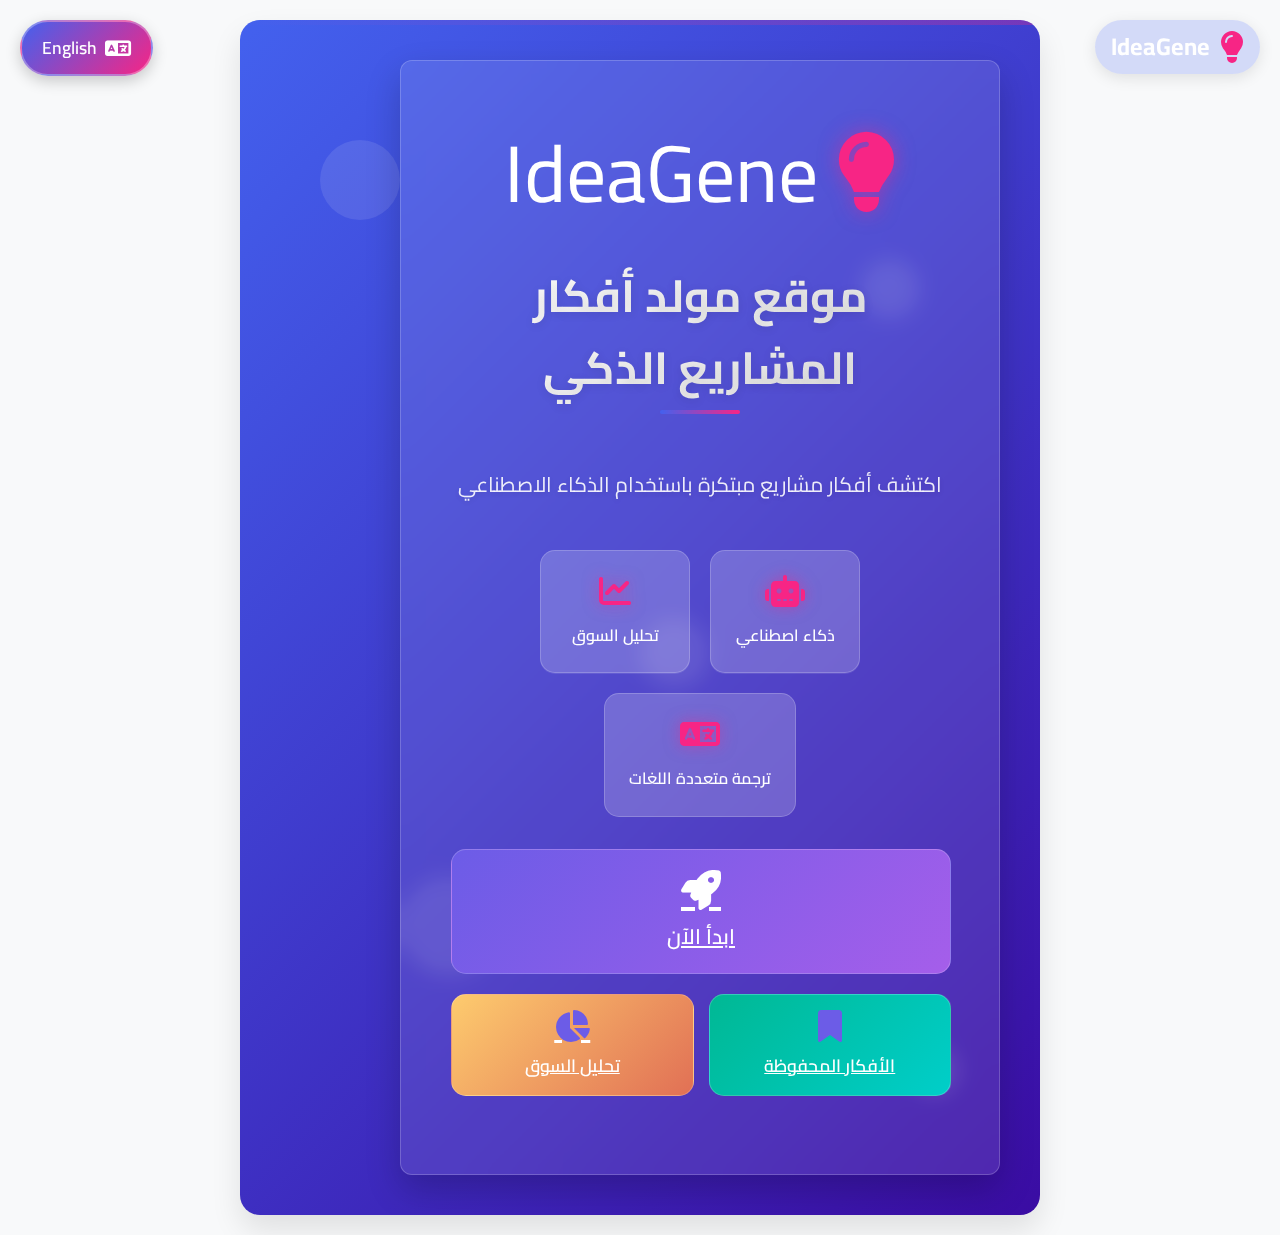
<file: index.html>
<!DOCTYPE html>
<html lang="ar" dir="rtl">
<head>
    <meta charset="UTF-8">
    <meta name="viewport" content="width=device-width, initial-scale=1.0">
    <title>مولد أفكار المشاريع الذكي</title>
    <link rel="stylesheet" href="style.css">
    <link rel="stylesheet" href="https://cdnjs.cloudflare.com/ajax/libs/font-awesome/6.4.0/css/all.min.css">
    <link href="https://fonts.googleapis.com/css2?family=Cairo:wght@400;600;700&display=swap" rel="stylesheet">
    <style>
        .love-message {
            font-size: 3rem;
            font-weight: 700;
            color: #ff3366;
            text-shadow: 2px 2px 4px rgba(0, 0, 0, 0.2);
            margin: 20px 0;
            animation: pulse 2s infinite;
        }
        
        @keyframes pulse {
            0% { transform: scale(1); }
            50% { transform: scale(1.05); }
            100% { transform: scale(1); }
        }
        
        .action-buttons {
            display: flex;
            flex-direction: column;
            align-items: center;
            gap: 20px;
            margin: 30px 0;
            width: 100%;
            max-width: 500px;
        }
        
        .action-button {
            display: flex;
            flex-direction: column;
            align-items: center;
            background: rgba(255, 255, 255, 0.1);
            backdrop-filter: blur(10px);
            border: 1px solid rgba(255, 255, 255, 0.2);
            border-radius: 15px;
            padding: 15px 25px;
            cursor: pointer;
            transition: all 0.3s ease;
            width: 100%;
        }
        
        .action-button:hover {
            transform: translateY(-5px);
            background: rgba(255, 255, 255, 0.2);
            box-shadow: 0 10px 20px rgba(0, 0, 0, 0.1);
        }
        
        .action-button i {
            font-size: 2rem;
            margin-bottom: 10px;
            color: #6c5ce7;
        }
        
        .action-button span {
            font-weight: 600;
            font-size: 1.1rem;
        }
        
        .action-button.primary {
            background: linear-gradient(135deg, #6c5ce7, #a55eea);
            color: white;
            padding: 20px 30px;
            order: -1; /* يجعل الزر في الأعلى */
        }
        
        .action-button.primary i {
            font-size: 2.5rem;
            color: white;
        }
        
        .action-button.primary span {
            font-size: 1.3rem;
        }
        
        .action-button.secondary {
            background: linear-gradient(135deg, #00b894, #00cec9);
            color: white;
        }
        
        .action-button.tertiary {
            background: linear-gradient(135deg, #fdcb6e, #e17055);
            color: white;
        }
        
        .secondary-buttons {
            display: flex;
            gap: 15px;
            width: 100%;
        }
        
        .secondary-buttons .action-button {
            flex: 1;
        }
        
        /* تحسينات للأجهزة المحمولة */
        @media (max-width: 768px) {
            .love-message {
                font-size: 2.5rem;
            }
            
            .action-button.primary {
                padding: 15px 20px;
            }
            
            .action-button.primary i {
                font-size: 2rem;
            }
            
            .action-button.primary span {
                font-size: 1.2rem;
            }
            
            .secondary-buttons {
                flex-direction: column;
                gap: 10px;
            }
            
            .features {
                flex-direction: column;
                gap: 15px;
            }
            
            .feature {
                width: 100%;
            }
        }
        
        @media (max-width: 480px) {
            .love-message {
                font-size: 2rem;
            }
            
            .landing-container h1 {
                font-size: 1.8rem;
            }
            
            .landing-description {
                font-size: 1rem;
            }
        }
    </style>
</head>
<body>
    <div class="container landing-page">
        <div class="floating-shapes">
            <div class="shape shape-1"></div>
            <div class="shape shape-2"></div>
            <div class="shape shape-3"></div>
            <div class="shape shape-4"></div>
            <div class="shape shape-5"></div>
        </div>
        
        <div class="logo">
            <i class="fas fa-lightbulb"></i>
            <span>IdeaGene</span>
        </div>
        
        <div class="language-switch" id="language-switch">
            <i class="fas fa-language"></i>
            <span>English</span>
        </div>
        
        <div class="landing-container">
            <div class="logo-large">
                <i class="fas fa-lightbulb"></i>
                IdeaGene
            </div>
            <h1>مولد أفكار المشاريع الذكي</h1>
            <p class="landing-description">منصة ذكية لتوليد أفكار المشاريع باستخدام الذكاء الاصطناعي. احصل على أفكار مبتكرة ومفصلة لمشروعك القادم.</p>
        
            <div class="features">
                <div class="feature">
                    <i class="fas fa-robot"></i>
                    <span>ذكاء اصطناعي متقدم</span>
                </div>
                <div class="feature">
                    <i class="fas fa-chart-line"></i>
                    <span>تحليل السوق</span>
                </div>
                <div class="feature">
                    <i class="fas fa-language"></i>
                    <span>دعم ثنائي اللغة</span>
                </div>
            </div>
            
            <div class="action-buttons">
                <a href="generator.html" class="action-button primary">
                    <i class="fas fa-rocket"></i>
                    <span>ابدأ الآن</span>
                </a>
                <div class="secondary-buttons">
                    <a href="generator.html#saved-ideas" class="action-button secondary">
                        <i class="fas fa-bookmark"></i>
                        <span>الأفكار المحفوظة</span>
                    </a>
                    <a href="generator.html#market-analysis" class="action-button tertiary">
                        <i class="fas fa-chart-pie"></i>
                        <span>تحليل السوق</span>
                    </a>
                </div>
            </div>
        </div>
    </div>
    
    <script src="script.js"></script>
</body>
</html>
</file>
<file: style.css>
* {
    margin: 0;
    padding: 0;
    box-sizing: border-box;
}

:root {
    --primary-color: #4361ee;
    --secondary-color: #3a0ca3;
    --accent-color: #f72585;
    --background-color: #f8f9fa;
    --text-color: #2b2d42;
    --light-color: #ffffff;
    --dark-color: #1a1b26;
    --success-color: #4cc9f0;
    --warning-color: #f8961e;
    --error-color: #f94144;
    --border-radius: 12px;
    --box-shadow: 0 10px 30px rgba(0, 0, 0, 0.1);
    --transition: all 0.3s cubic-bezier(0.25, 0.8, 0.25, 1);
}

body {
    font-family: 'Cairo', Arial, sans-serif;
    background-color: var(--background-color);
    min-height: 100vh;
    display: flex;
    justify-content: center;
    align-items: center;
    padding: 20px;
    direction: rtl;
    color: var(--text-color);
    line-height: 1.6;
    scroll-behavior: smooth;
}

/* Logo Styles */
.logo {
    position: fixed;
    top: 20px;
    right: 20px;
    display: flex;
    align-items: center;
    gap: 10px;
    font-size: 1.5rem;
    font-weight: bold;
    color: var(--light-color);
    z-index: 100;
    background-color: rgba(67, 97, 238, 0.2);
    padding: 8px 16px;
    border-radius: 30px;
    backdrop-filter: blur(5px);
    box-shadow: 0 4px 15px rgba(0, 0, 0, 0.1);
    transition: var(--transition);
}

.logo:hover {
    transform: translateY(-3px);
    box-shadow: 0 6px 20px rgba(0, 0, 0, 0.15);
}

.logo i {
    font-size: 2rem;
    color: var(--accent-color);
}

/* Back Button */
.back-btn {
    position: fixed;
    top: 20px;
    left: 20px;
    background-color: rgba(26, 27, 38, 0.8);
    color: var(--light-color);
    padding: 10px 20px;
    border-radius: 30px;
    text-decoration: none;
    display: flex;
    align-items: center;
    gap: 8px;
    transition: var(--transition);
    z-index: 100;
    backdrop-filter: blur(5px);
    box-shadow: 0 4px 15px rgba(0, 0, 0, 0.1);
}

.back-btn:hover {
    background-color: var(--accent-color);
    transform: translateX(-5px);
    box-shadow: 0 6px 20px rgba(0, 0, 0, 0.15);
}

/* Landing Page Styles */
.landing-page {
    background: linear-gradient(135deg, var(--primary-color), var(--secondary-color));
    position: relative;
    overflow: hidden;
    border-radius: 20px;
    box-shadow: 0 15px 30px rgba(0, 0, 0, 0.2);
}

.landing-page::before {
    content: '';
    position: absolute;
    top: 0;
    left: 0;
    width: 100%;
    height: 100%;
    background: url('data:image/svg+xml;utf8,<svg xmlns="http://www.w3.org/2000/svg" viewBox="0 0 100 100" preserveAspectRatio="none"><path d="M0,0 L100,0 L100,100 L0,100 Z" fill="none" stroke="rgba(255,255,255,0.1)" stroke-width="0.5"/></svg>');
    background-size: 20px 20px;
    opacity: 0.3;
    z-index: 0;
}

.landing-container {
    text-align: center;
    color: var(--light-color);
    padding: 3rem;
    max-width: 600px;
    position: relative;
    z-index: 1;
    background-color: rgba(255, 255, 255, 0.1);
    border-radius: var(--border-radius);
    backdrop-filter: blur(10px);
    box-shadow: 0 15px 35px rgba(0, 0, 0, 0.2);
    border: 1px solid rgba(255, 255, 255, 0.2);
}

.landing-description {
    font-size: 1.2rem;
    margin: 2rem 0;
    line-height: 1.6;
    text-shadow: 0 2px 4px rgba(0, 0, 0, 0.1);
}

/* Container Styles */
.container {
    text-align: center;
    background-color: var(--light-color);
    padding: 2.5rem;
    border-radius: var(--border-radius);
    box-shadow: var(--box-shadow);
    max-width: 800px;
    width: 100%;
    transition: var(--transition);
    position: relative;
    overflow: hidden;
    border-radius: 20px;
    box-shadow: 0 15px 30px rgba(0, 0, 0, 0.1);
}

.container::before {
    content: '';
    position: absolute;
    top: 0;
    left: 0;
    width: 100%;
    height: 5px;
    background: linear-gradient(90deg, var(--primary-color), var(--accent-color));
}

.container:hover {
    transform: translateY(-5px);
    box-shadow: 0 15px 35px rgba(0, 0, 0, 0.15);
}

h1 {
    color: var(--secondary-color);
    margin-bottom: 2rem;
    font-size: 2.8rem;
    position: relative;
    display: inline-block;
    background: linear-gradient(135deg, var(--light-color), #e0e0e0);
    -webkit-background-clip: text;
    -webkit-text-fill-color: transparent;
    text-shadow: 0 2px 10px rgba(0, 0, 0, 0.1);
}

h1::after {
    content: '';
    position: absolute;
    bottom: -10px;
    left: 50%;
    transform: translateX(-50%);
    width: 80px;
    height: 4px;
    background: linear-gradient(90deg, var(--primary-color), var(--accent-color));
    border-radius: 2px;
}

h2 {
    color: var(--primary-color);
    margin: 1.5rem 0;
    font-size: 1.8rem;
}

h3 {
    color: var(--secondary-color);
    margin: 1rem 0;
    font-size: 1.4rem;
}

button {
    padding: 12px 25px;
    margin: 10px;
    background-color: var(--primary-color);
    color: var(--light-color);
    border: none;
    border-radius: var(--border-radius);
    cursor: pointer;
    font-size: 1rem;
    transition: var(--transition);
    font-weight: bold;
    position: relative;
    overflow: hidden;
}

button::after {
    content: '';
    position: absolute;
    top: 0;
    left: 0;
    width: 100%;
    height: 100%;
    background: linear-gradient(90deg, transparent, rgba(255, 255, 255, 0.2), transparent);
    transform: translateX(-100%);
    transition: 0.5s;
}

button:hover::after {
    transform: translateX(100%);
}

button:hover {
    background-color: var(--secondary-color);
    transform: translateY(-2px);
    box-shadow: 0 5px 15px rgba(0, 0, 0, 0.2);
}

.primary-btn {
    background-color: var(--primary-color);
}

.secondary-btn {
    background-color: var(--secondary-color);
}

.action-btn {
    background-color: var(--accent-color);
}

select {
    padding: 12px 20px;
    margin: 15px;
    font-size: 1rem;
    border: 2px solid var(--primary-color);
    border-radius: var(--border-radius);
    background-color: var(--light-color);
    cursor: pointer;
    transition: var(--transition);
    appearance: none;
    background-image: url("data:image/svg+xml;charset=UTF-8,%3csvg xmlns='http://www.w3.org/2000/svg' viewBox='0 0 24 24' fill='none' stroke='%234361ee' stroke-width='2' stroke-linecap='round' stroke-linejoin='round'%3e%3cpolyline points='6 9 12 15 18 9'%3e%3c/polyline%3e%3c/svg%3e");
    background-repeat: no-repeat;
    background-position: right 10px center;
    background-size: 1em;
}

select:hover {
    border-color: var(--accent-color);
    box-shadow: 0 0 0 3px rgba(247, 37, 133, 0.2);
}

#idea-container {
    background-color: #f8f9fa;
    padding: 2rem;
    border-radius: var(--border-radius);
    margin: 2rem 0;
    transition: var(--transition);
    border: 1px solid rgba(0, 0, 0, 0.05);
    position: relative;
}

#idea-container::before {
    content: '';
    position: absolute;
    top: 0;
    left: 0;
    width: 5px;
    height: 100%;
    background: linear-gradient(to bottom, var(--primary-color), var(--accent-color));
    border-radius: 5px 0 0 5px;
}

#idea-container:hover {
    background-color: #fff;
    box-shadow: 0 5px 15px rgba(0, 0, 0, 0.1);
    transform: translateY(-3px);
}

#idea-text {
    font-size: 1.2rem;
    line-height: 1.6;
    color: var(--text-color);
    padding: 1rem;
    background-color: rgba(255, 255, 255, 0.7);
    border-radius: var(--border-radius);
    box-shadow: 0 2px 5px rgba(0, 0, 0, 0.05);
}

/* تحديث زر تغيير اللغة */
.language-switch {
    position: fixed;
    top: 20px;
    left: 20px;
    background: linear-gradient(135deg, var(--primary-color), var(--accent-color));
    color: var(--light-color);
    padding: 12px 20px;
    border-radius: 30px;
    cursor: pointer;
    transition: all 0.3s ease;
    backdrop-filter: blur(10px);
    box-shadow: 0 5px 15px rgba(0, 0, 0, 0.2);
    display: flex;
    align-items: center;
    gap: 8px;
    font-weight: 600;
    font-size: 1.1rem;
    z-index: 1000;
    border: 2px solid rgba(255, 255, 255, 0.3);
}

.language-switch:hover {
    transform: translateY(-5px);
    box-shadow: 0 8px 20px rgba(0, 0, 0, 0.3);
    background: linear-gradient(135deg, var(--accent-color), var(--primary-color));
}

.language-switch i {
    font-size: 1.3rem;
    color: white;
}

/* Saved Ideas Styles */
.saved-ideas {
    margin-top: 2rem;
    padding: 1.5rem;
    background-color: #f8f9fa;
    border-radius: var(--border-radius);
    border: 1px solid rgba(0, 0, 0, 0.05);
}

.saved-idea {
    background-color: white;
    padding: 1.2rem;
    margin: 1rem 0;
    border-radius: var(--border-radius);
    box-shadow: 0 2px 5px rgba(0, 0, 0, 0.05);
    transition: var(--transition);
    border-right: 4px solid var(--primary-color);
}

.saved-idea:hover {
    transform: translateX(-5px);
    box-shadow: 0 5px 15px rgba(0, 0, 0, 0.1);
}

.saved-idea p {
    margin-bottom: 0.5rem;
    font-size: 1.1rem;
}

.saved-idea small {
    color: #666;
    display: block;
    text-align: left;
    font-size: 0.9rem;
}

/* Tools Section */
.tools-section {
    margin: 2rem 0;
    padding: 1.5rem;
    background-color: rgba(67, 97, 238, 0.05);
    border-radius: var(--border-radius);
    border: 1px solid rgba(67, 97, 238, 0.1);
}

.idea-options {
    display: flex;
    justify-content: center;
    flex-wrap: wrap;
    gap: 10px;
    margin-top: 1.5rem;
}

/* Action Buttons */
.action-buttons {
    display: flex;
    justify-content: center;
    flex-wrap: wrap;
    gap: 10px;
    margin: 1.5rem 0;
}

/* Idea Details */
.idea-details {
    margin-top: 1.5rem;
    padding: 1.5rem;
    background-color: rgba(76, 201, 240, 0.1);
    border-radius: var(--border-radius);
    border: 1px solid rgba(76, 201, 240, 0.2);
}

#market-analysis, #implementation-steps {
    margin: 1rem 0;
    padding: 1rem;
    background-color: white;
    border-radius: var(--border-radius);
    box-shadow: 0 2px 5px rgba(0, 0, 0, 0.05);
}

/* Floating Shapes */
.floating-shapes {
    position: absolute;
    top: 0;
    left: 0;
    width: 100%;
    height: 100%;
    overflow: hidden;
    z-index: 0;
}

.shape {
    position: absolute;
    background-color: rgba(255, 255, 255, 0.1);
    border-radius: 50%;
    animation: float 15s infinite;
}

.shape-1 {
    width: 80px;
    height: 80px;
    top: 10%;
    left: 10%;
    animation-delay: 0s;
}

.shape-2 {
    width: 60px;
    height: 60px;
    top: 20%;
    right: 15%;
    animation-delay: 2s;
}

.shape-3 {
    width: 100px;
    height: 100px;
    bottom: 20%;
    left: 20%;
    animation-delay: 4s;
}

.shape-4 {
    width: 50px;
    height: 50px;
    bottom: 10%;
    right: 10%;
    animation-delay: 6s;
}

.shape-5 {
    width: 70px;
    height: 70px;
    top: 50%;
    left: 50%;
    animation-delay: 8s;
}

@keyframes float {
    0% {
        transform: translateY(0) rotate(0deg);
    }
    50% {
        transform: translateY(-20px) rotate(180deg);
    }
    100% {
        transform: translateY(0) rotate(360deg);
    }
}

/* Logo Large */
.logo-large {
    font-size: 5rem;
    color: var(--light-color);
    margin-bottom: 1.5rem;
    animation: pulse 2s infinite;
}

.logo-large i {
    color: var(--accent-color);
    text-shadow: 0 0 20px rgba(247, 37, 133, 0.5);
}

@keyframes pulse {
    0% {
        transform: scale(1);
    }
    50% {
        transform: scale(1.1);
    }
    100% {
        transform: scale(1);
    }
}

/* Features */
.features {
    display: flex;
    justify-content: center;
    flex-wrap: wrap;
    gap: 20px;
    margin: 2rem 0;
}

.feature {
    display: flex;
    flex-direction: column;
    align-items: center;
    background-color: rgba(255, 255, 255, 0.1);
    padding: 1.5rem;
    border-radius: var(--border-radius);
    backdrop-filter: blur(5px);
    border: 1px solid rgba(255, 255, 255, 0.2);
    transition: var(--transition);
    min-width: 150px;
}

.feature:hover {
    transform: translateY(-10px);
    background-color: rgba(255, 255, 255, 0.2);
    box-shadow: 0 10px 20px rgba(0, 0, 0, 0.2);
}

.feature i {
    font-size: 2.5rem;
    margin-bottom: 1rem;
    color: var(--accent-color);
    text-shadow: 0 0 15px rgba(247, 37, 133, 0.5);
}

.feature span {
    font-size: 1.2rem;
    font-weight: 600;
    color: var(--light-color);
}

/* تحسينات للأجهزة المحمولة */
@media (max-width: 768px) {
    .container {
        padding: 1.5rem;
    }
    
    h1 {
        font-size: 2.2rem;
    }
    
    button, select {
        padding: 10px 20px;
        font-size: 0.9rem;
    }
    
    .logo {
        top: 15px;
        right: 15px;
        font-size: 1.2rem;
    }
    
    .logo i {
        font-size: 1.5rem;
    }
    
    .back-btn, .language-switch {
        padding: 8px 15px;
        font-size: 0.9rem;
    }
    
    .idea-options, .action-buttons {
        flex-direction: column;
        gap: 10px;
    }
    
    .landing-container {
        padding: 2rem 1.5rem;
    }
    
    .features {
        flex-direction: column;
        gap: 15px;
    }
    
    .feature {
        width: 100%;
        padding: 1.2rem;
    }
    
    .logo-large {
        font-size: 4rem;
    }
    
    .page-header {
        flex-direction: column;
        gap: 15px;
    }
    
    .header-icon {
        width: 60px;
        height: 60px;
        font-size: 1.5rem;
    }
    
    .section-title {
        flex-direction: column;
        align-items: flex-start;
        gap: 10px;
    }
    
    .section-title i {
        width: 40px;
        height: 40px;
        font-size: 1.2rem;
    }
    
    .saved-idea {
        padding: 15px;
    }
    
    .saved-idea p {
        font-size: 0.9rem;
    }
    
    .saved-idea small {
        font-size: 0.8rem;
    }
    
    .floating-shapes .shape {
        width: 80px;
        height: 80px;
    }
    
    .language-switch {
        top: 15px;
        left: 15px;
        padding: 10px 15px;
        font-size: 1rem;
    }
    
    .language-switch i {
        font-size: 1.1rem;
    }
}

@media (max-width: 480px) {
    body {
        padding: 10px;
    }
    
    .container {
        padding: 1.2rem;
    }
    
    h1 {
        font-size: 1.8rem;
    }
    
    h2 {
        font-size: 1.5rem;
    }
    
    h3 {
        font-size: 1.2rem;
    }
    
    .landing-description {
        font-size: 1.1rem;
    }
    
    .logo {
        top: 10px;
        right: 10px;
        font-size: 1rem;
        padding: 6px 12px;
    }
    
    .logo i {
        font-size: 1.2rem;
    }
    
    .back-btn, .language-switch {
        top: 10px;
        left: 10px;
        padding: 8px 12px;
        font-size: 0.9rem;
    }
    
    .language-switch i {
        font-size: 1rem;
    }
    
    .logo-large {
        font-size: 3.5rem;
    }
    
    .floating-shapes .shape {
        width: 60px;
        height: 60px;
    }
    
    .feature i {
        font-size: 1.5rem;
    }
    
    .feature span {
        font-size: 0.9rem;
    }
    
    .saved-idea {
        padding: 12px;
    }
    
    .saved-idea p {
        font-size: 0.85rem;
    }
    
    .saved-idea small {
        font-size: 0.75rem;
    }
}

/* تحسينات إضافية للتصميم */
.love-message {
    font-size: 3rem;
    font-weight: 700;
    color: #ff3366;
    text-shadow: 2px 2px 4px rgba(0, 0, 0, 0.2);
    margin: 20px 0;
    animation: pulse 2s infinite;
}

@keyframes pulse {
    0% { transform: scale(1); }
    50% { transform: scale(1.05); }
    100% { transform: scale(1); }
}

/* تحسينات للأزرار */
.action-button {
    display: flex;
    flex-direction: column;
    align-items: center;
    background: rgba(255, 255, 255, 0.1);
    backdrop-filter: blur(10px);
    border: 1px solid rgba(255, 255, 255, 0.2);
    border-radius: 15px;
    padding: 15px 25px;
    cursor: pointer;
    transition: all 0.3s ease;
    width: 100%;
}

.action-button:hover {
    transform: translateY(-5px);
    background: rgba(255, 255, 255, 0.2);
    box-shadow: 0 10px 20px rgba(0, 0, 0, 0.1);
}

.action-button i {
    font-size: 2rem;
    margin-bottom: 10px;
    color: #6c5ce7;
}

.action-button span {
    font-weight: 600;
    font-size: 1.1rem;
}

.action-button.primary {
    background: linear-gradient(135deg, #6c5ce7, #a55eea);
    color: white;
    padding: 20px 30px;
}

.action-button.primary i {
    font-size: 2.5rem;
    color: white;
}

.action-button.primary span {
    font-size: 1.3rem;
}

.action-button.secondary {
    background: linear-gradient(135deg, #00b894, #00cec9);
    color: white;
}

.action-button.tertiary {
    background: linear-gradient(135deg, #fdcb6e, #e17055);
    color: white;
}

.secondary-buttons {
    display: flex;
    gap: 15px;
    width: 100%;
}

.secondary-buttons .action-button {
    flex: 1;
}

/* Page Header */
.page-header {
    display: flex;
    align-items: center;
    justify-content: center;
    margin-bottom: 2rem;
    position: relative;
}

.header-icon {
    font-size: 2.5rem;
    color: var(--primary-color);
    margin-left: 1rem;
    background-color: rgba(67, 97, 238, 0.1);
    width: 70px;
    height: 70px;
    display: flex;
    align-items: center;
    justify-content: center;
    border-radius: 50%;
    box-shadow: 0 5px 15px rgba(67, 97, 238, 0.2);
    transition: var(--transition);
}

.page-header:hover .header-icon {
    transform: rotate(15deg);
    background-color: rgba(247, 37, 133, 0.1);
    color: var(--accent-color);
}

/* Section Title */
.section-title {
    display: flex;
    align-items: center;
    margin-bottom: 1rem;
}

.section-title i {
    font-size: 1.5rem;
    color: var(--primary-color);
    margin-left: 0.5rem;
    background-color: rgba(67, 97, 238, 0.1);
    width: 40px;
    height: 40px;
    display: flex;
    align-items: center;
    justify-content: center;
    border-radius: 50%;
    transition: var(--transition);
}

.section-title:hover i {
    background-color: rgba(247, 37, 133, 0.1);
    color: var(--accent-color);
    transform: rotate(15deg);
}

.section-title h2, .section-title h3 {
    margin: 0;
    color: var(--secondary-color);
}

/* Idea Container Enhancement */
#idea-container {
    position: relative;
    overflow: hidden;
}

#idea-container::after {
    content: '';
    position: absolute;
    bottom: 0;
    right: 0;
    width: 100px;
    height: 100px;
    background: radial-gradient(circle, rgba(67, 97, 238, 0.1) 0%, rgba(67, 97, 238, 0) 70%);
    border-radius: 50%;
    z-index: 0;
}

#idea-text {
    position: relative;
    z-index: 1;
}

/* Button Enhancements */
.primary-btn {
    background: linear-gradient(135deg, var(--primary-color), var(--secondary-color));
}

.secondary-btn {
    background: linear-gradient(135deg, var(--secondary-color), var(--primary-color));
}

.action-btn {
    background: linear-gradient(135deg, var(--accent-color), var(--primary-color));
}

/* Responsive Enhancements */
@media (max-width: 768px) {
    .page-header {
        flex-direction: column;
    }
    
    .header-icon {
        margin-left: 0;
        margin-bottom: 1rem;
    }
    
    .section-title {
        justify-content: center;
    }
}

/* تحسينات إضافية للتصميم */
body {
    scroll-behavior: smooth;
}

.landing-container {
    background: rgba(255, 255, 255, 0.1);
    backdrop-filter: blur(10px);
    border: 1px solid rgba(255, 255, 255, 0.2);
    box-shadow: 0 15px 35px rgba(0, 0, 0, 0.2);
}

.landing-description {
    font-size: 1.3rem;
    margin-bottom: 2rem;
    color: rgba(255, 255, 255, 0.9);
    text-shadow: 0 2px 5px rgba(0, 0, 0, 0.1);
}

.features {
    margin-top: 3rem;
}

.feature {
    background: rgba(255, 255, 255, 0.1);
    backdrop-filter: blur(5px);
    border: 1px solid rgba(255, 255, 255, 0.2);
    border-radius: 15px;
    padding: 1.5rem;
    transition: all 0.3s ease;
}

.feature:hover {
    transform: translateY(-10px);
    background: rgba(255, 255, 255, 0.2);
    box-shadow: 0 10px 20px rgba(0, 0, 0, 0.2);
}

.feature i {
    font-size: 2rem;
    margin-bottom: 1rem;
    color: var(--accent-color);
    text-shadow: 0 0 15px rgba(247, 37, 133, 0.5);
}

.feature span {
    font-size: 1rem;
    font-weight: 600;
    color: var(--light-color);
}

/* تحسينات للأجهزة المحمولة */
@media (max-width: 768px) {
    .logo-large {
        font-size: 4rem;
    }
    
    h1 {
        font-size: 2.2rem;
    }
    
    .landing-description {
        font-size: 1.1rem;
    }
    
    .feature {
        padding: 1.2rem;
    }
    
    .feature i {
        font-size: 2rem;
    }
    
    .feature span {
        font-size: 1rem;
    }
}

@media (max-width: 480px) {
    .logo-large {
        font-size: 3.5rem;
    }
    
    h1 {
        font-size: 1.8rem;
    }
    
    .landing-description {
        font-size: 1rem;
    }
}
</file>
